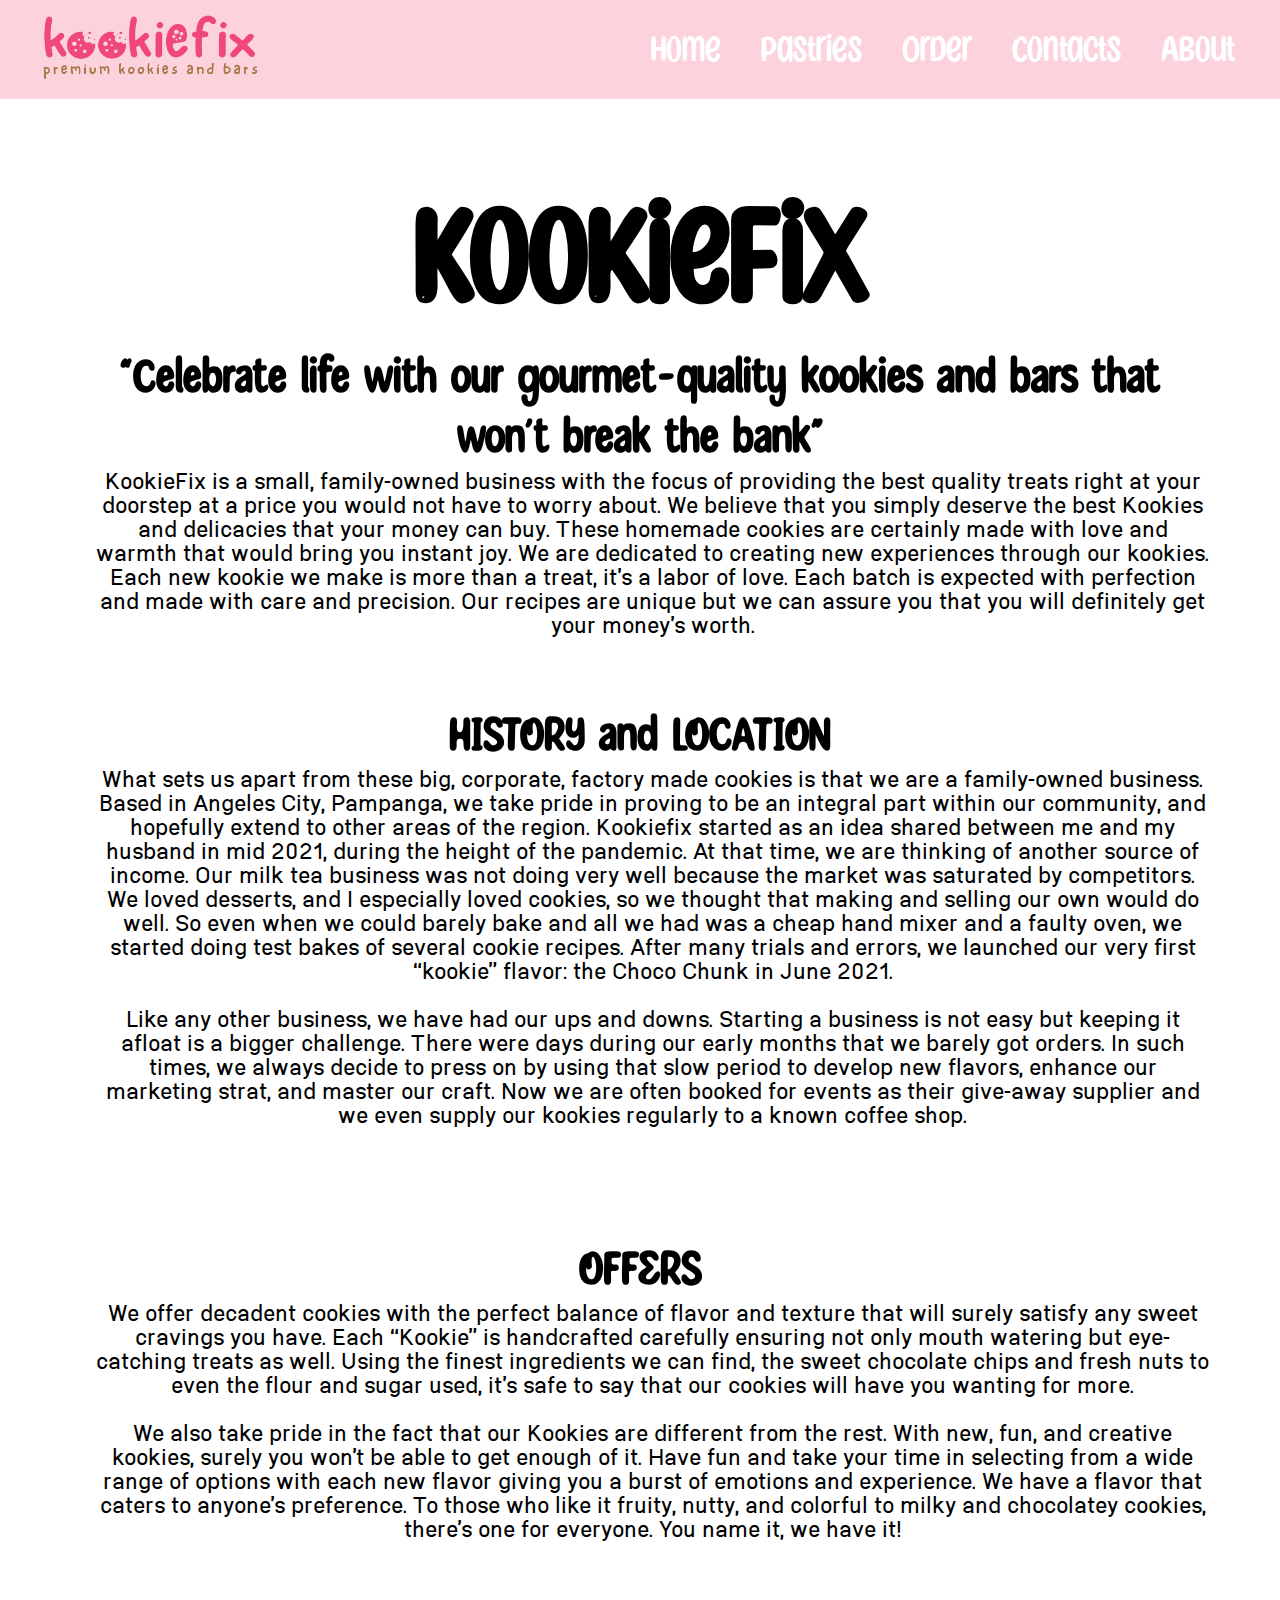
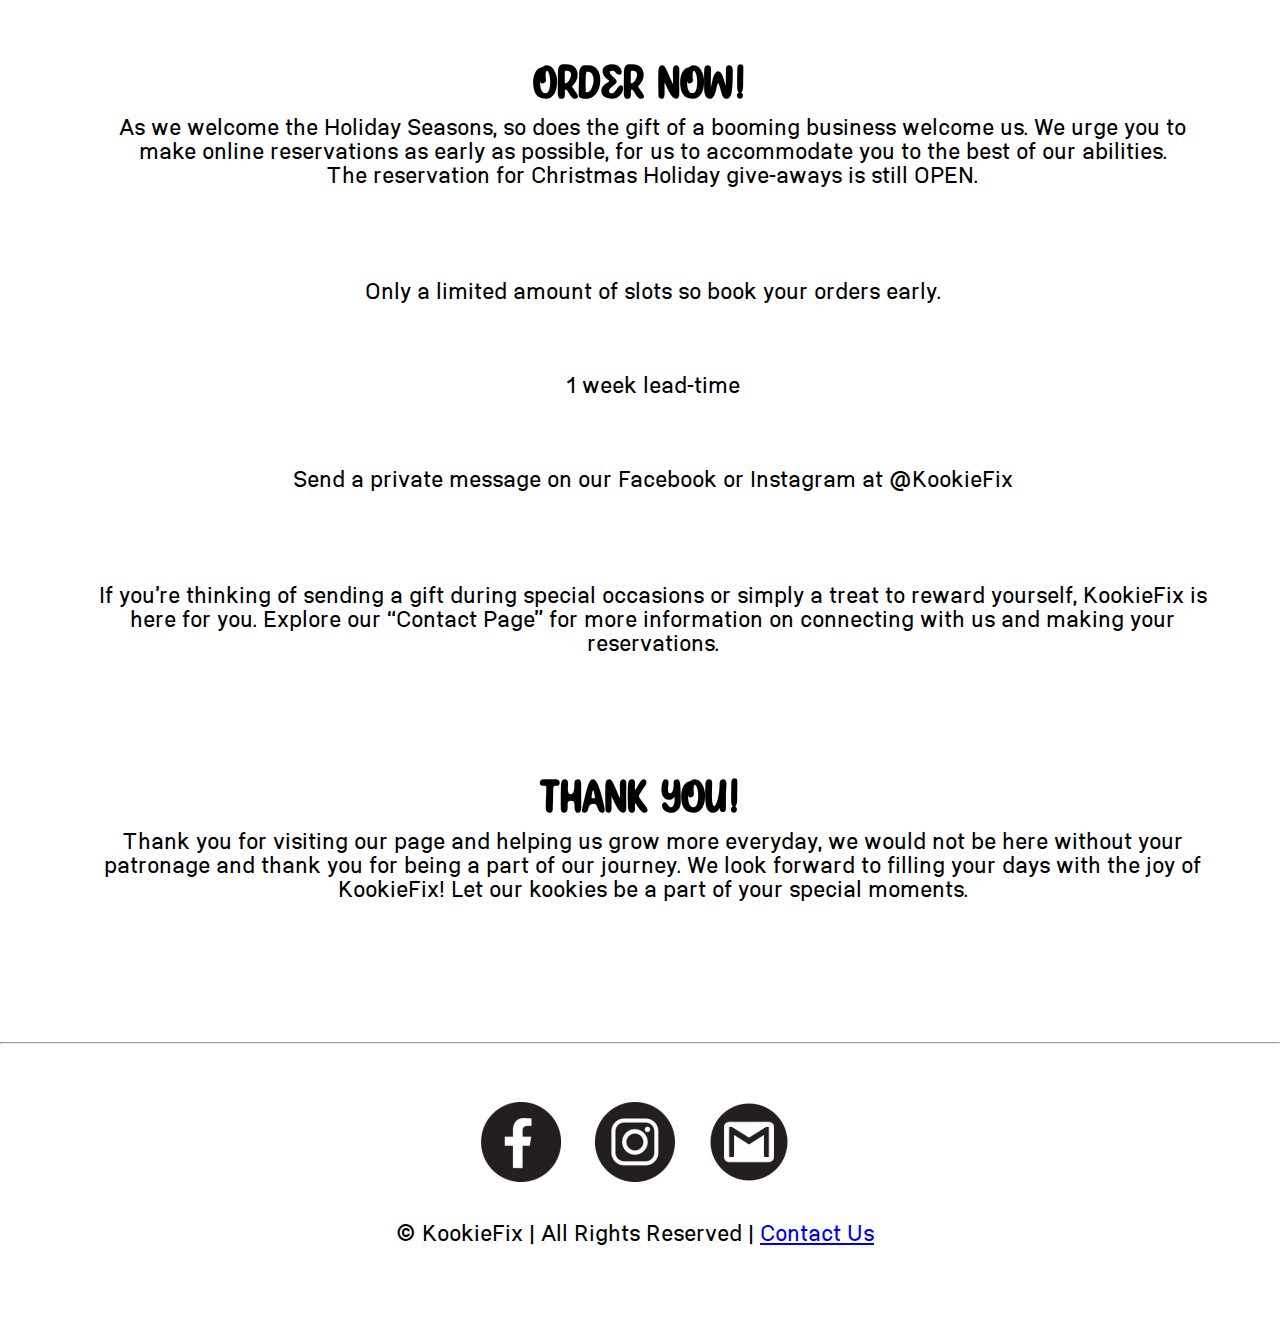
<file: About Page.html>
<!DOCTYPE html>
<html lang="en">

<head>
  <meta http-equiv="Content-Type" content="text/html; charset=UTF-8">
  <meta name="viewport" content="width=device-width, initial-scale=1.0">

  <title> About Us </title>

  <head>
    <style>
      body,
      h1,
      h2,
      p,
      ul,
      li,
      form {
        margin: 0;
        padding: 0;
        color: black;
      }

      h1 {
        text-align: center;
        color: black;
        font-family: 'Sunny-Spells', sans-serif;
        font-size: 150px;
        margin: 0;
        padding: 0;
      }

      h2 {
        text-align: center;
        color: black;
        font-family: 'Summary-Notes', sans-serif;
        font-size: 50px;
      }

      br {
        background-color: #fff;
        color: #fff;
      }

      .container {
        margin: 0px;
        background-color: #fff;
        color: #fff;
        font-size: larger;
        padding: 70px;
      }

      @font-face {
        font-family: 'Summary-Notes';
        src: url(summary-notes-font.woff);
      }

      @font-face {
        font-family: 'Aftetir';
        src: url(aftetir.woff);
      }


      p {
        font-size: 25px;
        margin-left: 25px;
        font-family: 'Aftetir', sans-serif;
        color: black;
        text-align: center;
        padding-bottom: 70px;
      }

      hr {
        margin: 0;
        padding: 0;
      }

      @font-face {
        font-family: 'Sunny-Spells';
        src: url('sunny-spells-font.woff');
      }

      header {
        background-color: #fcd2dd;
        color: #fff;
        padding: 15px;
        display: flex;
        justify-content: space-between;
        align-items: center;
      }

      .logo img {
        margin-right: 20px;
        height: 65px;
        width: 270px;
      }

      nav ul {
        list-style: none;
        display: flex;
        font-family: 'Sunny-Spells', sans-serif;
        font-size: 40px;
      }

      nav {
        background-color: #fcd2dd;
        padding: 10px;
      }

      nav a {
        color: white;
        text-decoration: none;
        padding: 10px;
        margin: 0 10px;
        border-bottom: 2px solid transparent;
        transition: border-bottom 0.2s ease;
      }

      nav a:hover {
        border-bottom: 4px solid #F33A6A;
      }

      nav ul {
        list-style: none;
        margin: 0;
        padding: 0;
        display: flex;
      }

      nav li {
        position: relative;
      }

      nav ul li:hover>ul {
        display: inherit;
      }

      nav ul ul li {
        width: 200px;
        float: none;
        display: list-item;
        position: relative;
      }

      footer {
        text-align: center;
        font-family: 'Summary-Notes', sans-serif;
        font-size: 30px;
      }

      footer p {
        margin: 20px;
      }

      footer a img {
        width: 80px;
        height: auto;
        margin-top: 50px;
        padding: 8px;
      }

      footer a {
        display: inline-block;
        margin-right: 10px;
      }

      footer p {
        color: black;
      }
    </style>

  <body>
    <header>
      <div class="logo"><a href="index.html"><img src="KookieFix_Logo.png" alt="KookieFix Logo"></a></div>
      <nav>
          <ul>
            <li><a href="index.html"> Home </a></li>
            <li><a href="Product Page.html"> Pastries </a></li>
            <li><a href="#"> Order </a></li>
            <li><a href="Contact Page.html"> Contacts </a></li>
            <li><a href="About Page.html"> About </a></li>
          </ul>
        </nav>
  </header>


    <div class="container">

      <h1> KookieFix </h1>
      <h2> “Celebrate life with our gourmet-quality kookies and bars that won’t break the bank” </h2>

      <p>
        KookieFix is a small, family-owned business with the focus of providing the best quality treats right at your
        doorstep at a price you would not have to worry about. We believe that you simply deserve the best Kookies and
        delicacies that your money can buy. These homemade cookies are certainly made with love and warmth that would
        bring you instant joy. We are dedicated to creating new experiences through our kookies. Each new kookie we make
        is more than a treat, it’s a labor of love. Each batch is expected with perfection and made with care and
        precision. Our recipes are unique but we can assure you that you will definitely get your money’s worth.
      </p>

      <h2> HISTORY and LOCATION </h2>

      <p>
        What sets us apart from these big, corporate, factory made cookies is that we are a family-owned business. Based
        in Angeles City, Pampanga, we take pride in proving to be an integral part within our community, and hopefully
        extend to other areas of the region. Kookiefix started as an idea shared between me and my husband in mid 2021,
        during the height of the pandemic. At that time, we are thinking of another source of income. Our milk tea
        business was not doing very well because the market was saturated by competitors. We loved desserts, and I
        especially loved cookies, so we thought that making and selling our own would do well. So even when we could
        barely bake and all we had was a cheap hand mixer and a faulty oven, we started doing test bakes of several
        cookie recipes. After many trials and errors, we launched our very first “kookie” flavor: the Choco Chunk in
        June 2021.
        <br><br>
        Like any other business, we have had our ups and downs. Starting a business is not easy but keeping it afloat is
        a bigger challenge. There were days during our early months that we barely got orders. In such times, we always
        decide to press on by using that slow period to develop new flavors, enhance our marketing strat, and master our
        craft. Now we are often booked for events as their give-away supplier and we even supply our kookies regularly
        to a known coffee shop.
      </p>

      <br><br>

      <h2> OFFERS </h2>

      <p>
        We offer decadent cookies with the perfect balance of flavor and texture that will surely satisfy any sweet
        cravings you have. Each “Kookie” is handcrafted carefully ensuring not only mouth watering but eye-catching
        treats as well. Using the finest ingredients we can find, the sweet chocolate chips and fresh nuts to even the
        flour and sugar used, it’s safe to say that our cookies will have you wanting for more.
        <br><br>
        We also take pride in the fact that our Kookies are different from the rest. With new, fun, and creative
        kookies, surely you won’t be able to get enough of it. Have fun and take your time in selecting from a wide
        range of options with each new flavor giving you a burst of emotions and experience. We have a flavor that
        caters to anyone’s preference. To those who like it fruity, nutty, and colorful to milky and chocolatey cookies,
        there’s one for everyone. You name it, we have it!
      </p>

      <br><br>

      <h2> ORDER NOW! </h2>

      <p>
        As we welcome the Holiday Seasons, so does the gift of a booming business welcome us. We urge you to make online
        reservations as early as possible, for us to accommodate you to the best of our abilities.
        <br>The reservation for Christmas Holiday give-aways is still OPEN.
      </p>

      <br>
      <p> Only a limited amount of slots so book your orders early.</p>
      <p> 1 week lead-time </p>
      <p> Send a private message on our Facebook or Instagram at @KookieFix </p>
      <br>

      <p>
        If you’re thinking of sending a gift during special occasions or simply a treat to reward yourself, KookieFix is
        here for you. Explore our “Contact Page” for more information on connecting with us and making your
        reservations.
      </p>

      <br><br>

      <h2> THANK YOU! </h2>

      <p>
        Thank you for visiting our page and helping us grow more everyday, we would not be here without your patronage
        and thank you for being a part of our journey. We look forward to filling your days with the joy of KookieFix!
        Let our kookies be a part of your special moments.
      </p>

    </div>

    <hr>

    <footer>
      <a href="https://www.facebook.com/kookiefix"><img src="facebook-logo.png" alt="Facebook"></a>
      <a href="https://www.instagram.com/kookiefix?igshid=OGQ5ZDc2ODk2ZA=="><img src="instagram-logo.png"
          alt="Instagram"></a>
      <a href="mailto:kookiefix.pamp@gmail.com"><img src="gmail-logo.png" alt="Gmail"></a>
      <p> © KookieFix | All Rights Reserved | <a href="#"> Contact Us </a></p>
    </footer>

  </body>

</html>
</file>
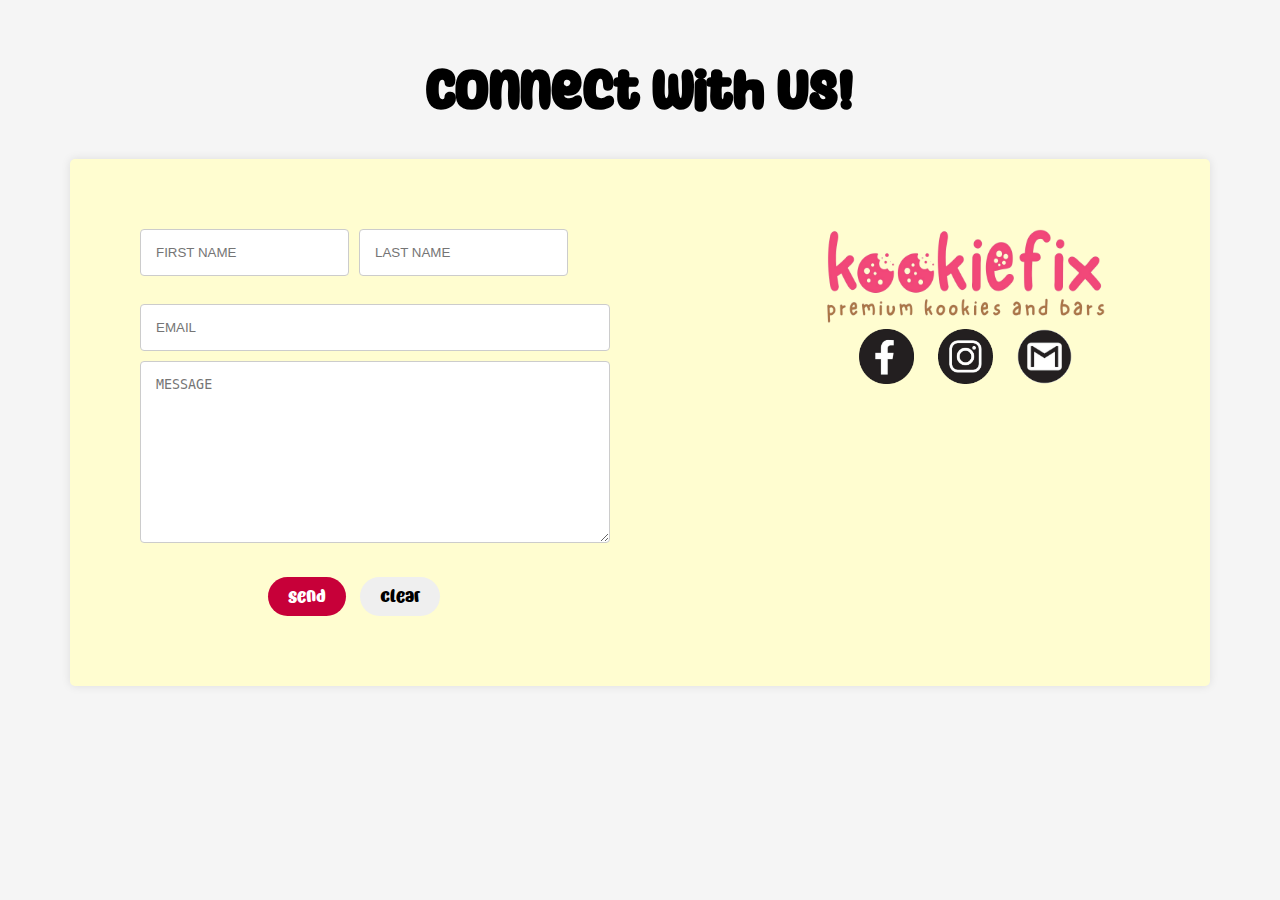
<file: Contact Page.html>
<!DOCTYPE html>
<html lang="en">

<head>
  <meta charset="UTF-8">
  <title> Connect With Us </title>
  <style>

   @font-face {
      font-family: 'Motley-Forces';
      src: url('motley-forces-font.woff');
    }
    
    @font-face {
      font-family: 'Yeasty-Flavors';
      src: url('yeasty-flavors.woff');
    }

    body {
      margin: 0;
      padding: 20px;
      background-color: #f5f5f5; 
    }

    @font-face {
  font-family: 'Sunny-Spells';
  src: url('sunny-spells-font.woff');
}
    .container {
      max-width: 1000px;
      margin: 0 auto;
      background-color: #FFFDD0; 
      padding: 70px;
      border-radius: 5px;
      box-shadow: 0 0 10px rgba(0, 0, 0, 0.1);
      display: flex;
      justify-content: space-between; 
      align-items: flex-start; 
    }

    input[type="text"],
    input[type="email"],
    textarea {
      width: calc(50% - 10px);
      padding: 15px;
      margin-bottom: 10px;
      border: 1px solid #ccc;
      border-radius: 4px;
      resize: vertical;
      display: inline-block;
    }

    input[type="email"] {
      width: 100%;
    }

    textarea {
      width: 100%;
      height: 150px;
    }

    .name-inputs {
      display: flex;
    }

    .name-inputs input {
      margin-right: 10px;
    }

    .actions {
      text-align: center;
      margin-top: 20px;
    }

    .actions button {
      padding: 10px 20px;
      border: none;
      border-radius: 50px; 
      cursor: pointer;
      margin-right: 10px;
      font-size: 16px;
      outline: none; 
    }

    .send-btn {
      background-color: #C70039; 
      color: #fff;
      font-family: 'Yeasty-Flavors', sans-serif;
    }

    .clear-btn {
      border-color:  #850429; 
      color: #000000;
      border: 2px solid #e2dedf;
      font-family: 'Yeasty-Flavors', sans-serif;
    }

    .outside-header {
      text-align: center;
      margin-bottom: 20px;
      font-family: 'Motley-Forces', sans-serif;
      
    }

    .logo-img {
      height: 95px;
      width: 350px;
      text-align: center; 
    }

    .social-media-icons {
      text-align: center; 
      margin-top: 1px; 
    }

    .social-media-icons img {
      width: 55px;
      margin: 0 10px; 
    }
  </style>
</head>

<body>

  <div class="outside-header">
    <h1 style="font-size: 55px;"> Connect With Us! </h1>
  </div>

  <div class="container">
    <div class="contact-details">
      <form id="contactForm">
        <div class="name-inputs">
          <input type="text" id="firstName" placeholder="FIRST NAME">
          <input type="text" id="lastName" placeholder="LAST NAME">
        </div>

        <br>

        <input type="email" id="email" placeholder="EMAIL">
        
        <br>

        <textarea id="message" placeholder="MESSAGE"></textarea>
        <div class="actions">
          <button class="send-btn" type="submit" onclick="send(event)"> Send </button>
          <button class="clear-btn" type="button" onclick="clear()"> Clear </button>
        </div>
      </form>
    </div>

    <div class="logo">
      <a href="index.html"><img class="logo-img" src="KookieFix_Logo.png" alt="KookieFix"></a>
      <div class="social-media-icons">
        <a href="https://www.facebook.com/kookiefix"><img src="fb2.png" alt="Social Media Icon 3"></a>
        <a href="https://www.instagram.com/kookiefix?igshid=OGQ5ZDc2ODk2ZA=="><img src="intsa2.png" alt="Social Media Icon 1"></a>
        <a href="mailto:kookiefix.pamp@gmail.com"><img src="gmail-logo.png" alt="Social Media Icon 2"></a>
      </div>
      </div>
    </div>

  <script>
    function clear() {
      document.getElementById("contactForm").reset();
    }

    function send(event) {
      event.preventDefault(); 

      
      
      alert('Form submitted!');

      clear(); 
    }
  </script>

</body>

</html>
</file>
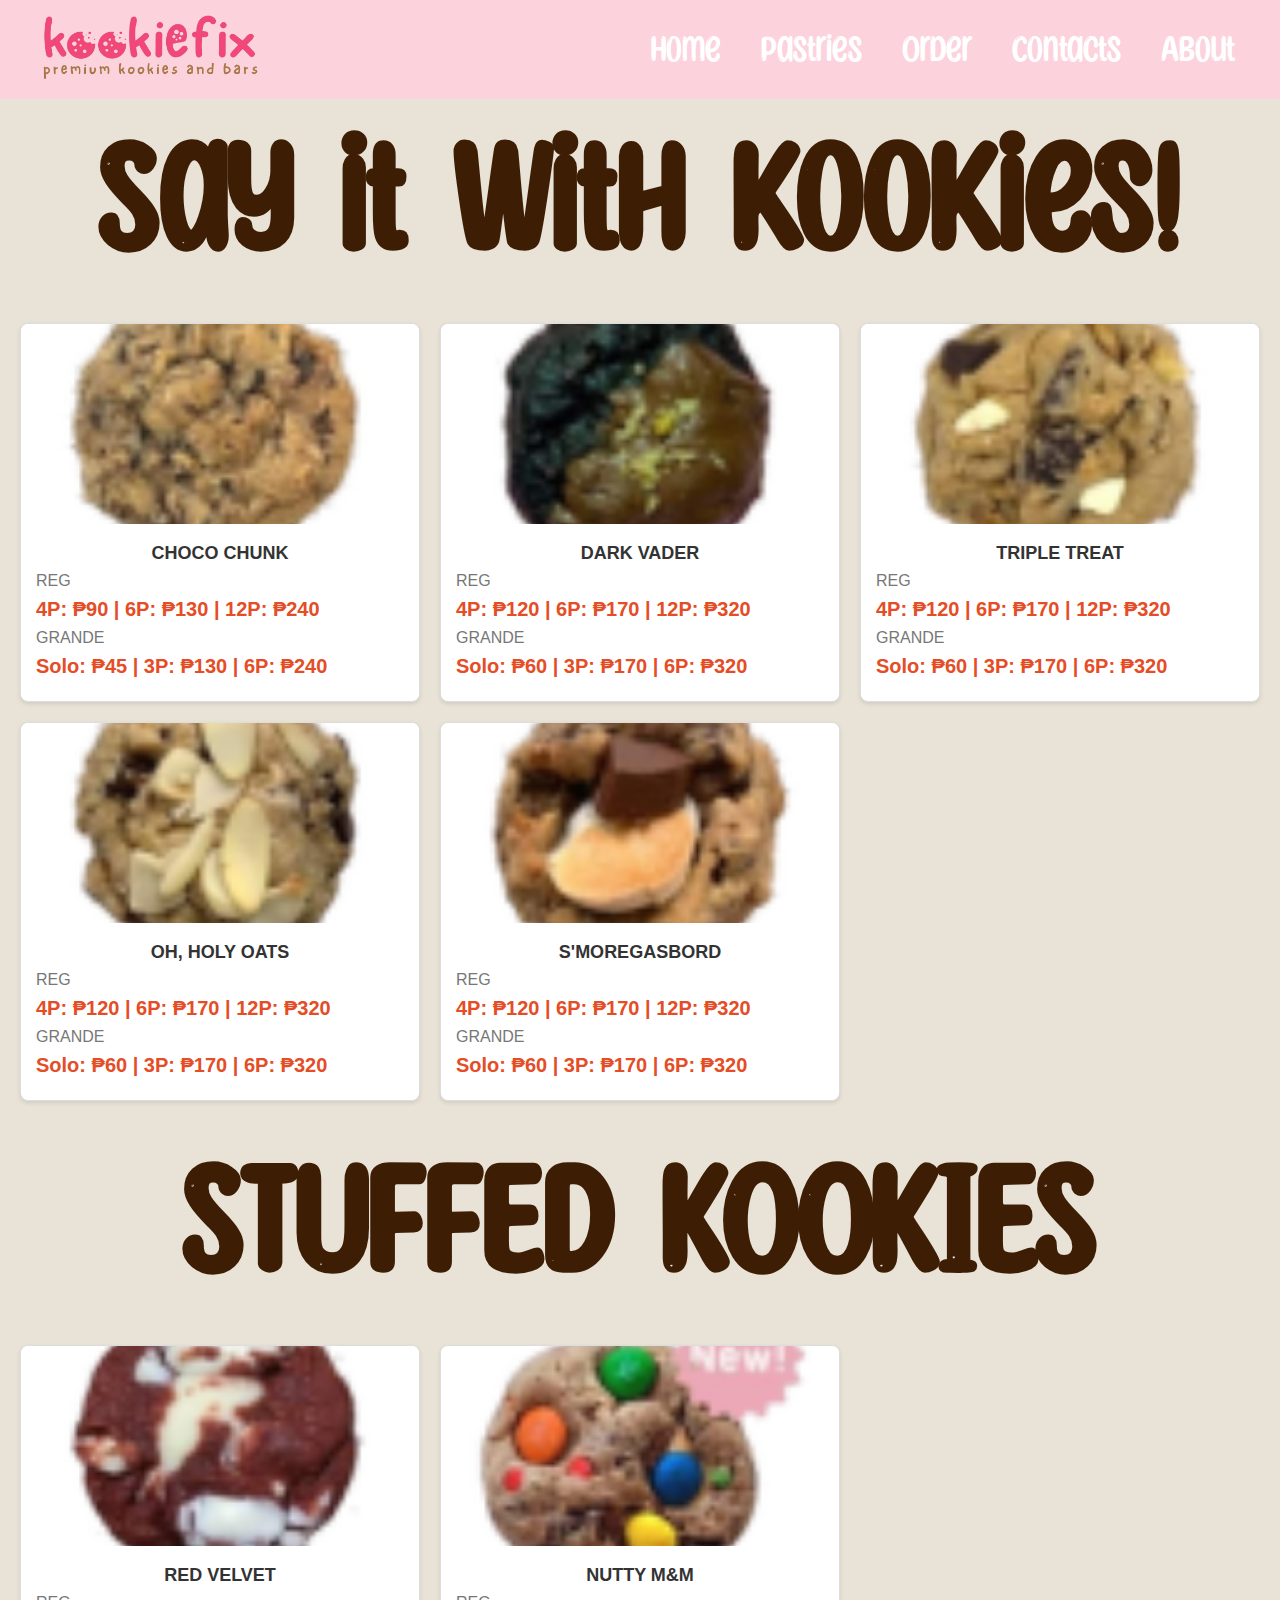
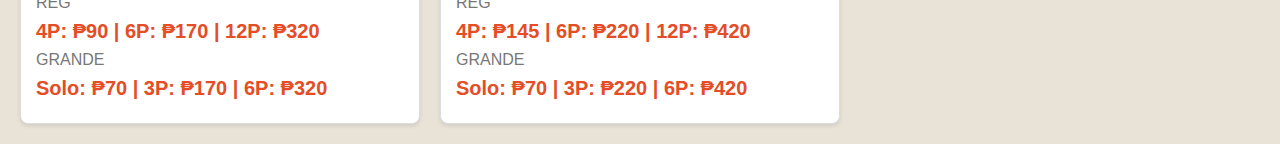
<file: Product Page.html>
<!DOCTYPE html>
<html lang="en">
<head>
    <meta charset="UTF-8">
    <meta name="viewport" content="width=device-width, initial-scale=1.0">
    <title>Product Page</title>
    <style>
        body, h1, h2, p, ul, li, form {
  margin: 0;
  padding: 0;
}

@font-face {
  font-family: 'Sunny-Spells';
  src: url('sunny-spells-font.woff');
}

header {
  background-color: #fcd2dd;
  color: #fff;
  padding: 15px;
  display: flex;
  justify-content: space-between;
  align-items: center;
}

.logo img{
  margin-right: 20px;
  height: 65px;
  width: 270px;
}

nav ul {
  list-style: none;
  display: flex;
    font-family: 'Sunny-Spells', sans-serif;
  font-size: 40px;
}

nav {
  background-color: #fcd2dd;
  padding: 10px;
}

nav a {
  color: white;
  text-decoration: none;
  padding: 10px;
  margin: 0 10px;
  border-bottom: 2px solid transparent; 
  transition: border-bottom 0.2s ease;
}

nav a:hover {
  border-bottom: 4px solid #F33A6A;
}

nav ul {
  list-style: none;
  margin: 0;
  padding: 0;
  display: flex;
}

nav li {
  position: relative;
}

nav ul li:hover > ul {
  display: inherit;
}

nav ul ul li {
  width: 200px;
  float: none;
  display: list-item;
  position: relative;
}

body {
            font-family: Arial, sans-serif;
            margin: 0;
            padding: 0;
            background-color: #e9e2d7;
        }

        @font-face {
  font-family: 'Sunny-Spells';
  src: url('sunny-spells-font.woff');
}
h1{
    font-family: 'Sunny-Spells';
    text-align: center;
    font-size: 170px;
    color: #3d1d03;
}

        #product-container {
            display: grid;
            grid-template-columns: repeat(auto-fill, minmax(300px, 1fr));
            gap: 20px;
            padding: 20px;
            box-sizing: border-box;
        }

        .product-card {
            border: 1px solid #ddd;
            border-radius: 8px;
            overflow: hidden;
            background-color: #fff;
            box-shadow: 0 2px 4px rgba(0, 0, 0, 0.1);
        }

        .product-image {
            width: 100%;
            height: 200px;
            object-fit: cover;
        }

        .product-details {
            padding: 15px;
        }

        h3 {
            text-align: center;
            margin: 0;
            font-size: 18px;
            color: #333;
        }

        p {
            margin: 8px 0;
            font-size: 16px;
            color: #777;
        }

        .price {
            font-size: 20px;
            font-weight: bold;
            color: #e44d26;
        }
    </style>
</head>

<body>

  <header>
    <div class="logo"><a href="index.html"><img src="KookieFix_Logo.png" alt="KookieFix Logo"></a></div>
    <nav>
        <ul>
          <li><a href="index.html"> Home </a></li>
          <li><a href="Product Page.html"> Pastries </a></li>
          <li><a href="#"> Order </a></li>
          <li><a href="Contact Page.html"> Contacts </a></li>
          <li><a href="About Page.html"> About </a></li>
        </ul>
      </nav>
</header>

    <h1> Say it with kookies! </h1>

    <div id="product-container">
        <!-- Product 1 -->
        <div class="product-card">
            <img class="product-image" src="kookie-1.png" alt="Product 1">
            <div class="product-details">
                <h3> CHOCO CHUNK </h3>
                <p>REG</p>
                <p class="price">4P: ₱90  |  6P: ₱130  |  12P: ₱240 </p>
                <p>GRANDE</p>
                <p class="price">Solo: ₱45  |  3P: ₱130  |  6P: ₱240 </p>
            </div>
        </div>

        <!-- Product 2 -->
        <div class="product-card">
            <img class="product-image" src="kookie-2.png" alt="Product 2">
            <div class="product-details">
                <h3> DARK VADER </h3>
                <p> REG </p>
                <p class="price">4P: ₱120  |  6P: ₱170  |  12P: ₱320 </p>
                <p>GRANDE</p>
                <p class="price">Solo: ₱60  |  3P: ₱170  |  6P: ₱320 </p>
            </div>
        </div>

        <!-- Product 3 -->
        <div class="product-card">
            <img class="product-image" src="kookie-4.png" alt="Product 3">
            <div class="product-details">
                <h3> TRIPLE TREAT </h3>
                <p> REG </p>
                <p class="price">4P: ₱120  |  6P: ₱170  |  12P: ₱320 </p>
                <p>GRANDE</p>
                <p class="price">Solo: ₱60  |  3P: ₱170  |  6P: ₱320 </p>
            </div>
        </div>

        <!-- Product 2 -->
        <div class="product-card">
            <img class="product-image" src="kookie-5.png" alt="Product 4">
            <div class="product-details">
                <h3> OH, HOLY OATS </h3>
                <p> REG </p>
                <p class="price">4P: ₱120  |  6P: ₱170  |  12P: ₱320 </p>
                <p>GRANDE</p>
                <p class="price">Solo: ₱60  |  3P: ₱170  |  6P: ₱320 </p>
            </div>
        </div>

        <!-- Product 3 -->
        <div class="product-card">
            <img class="product-image" src="kookie-3.png" alt="Product 5">
            <div class="product-details">
                <h3> S'MOREGASBORD </h3>
                <p> REG </p>
                <p class="price">4P: ₱120  |  6P: ₱170  |  12P: ₱320 </p>
                <p>GRANDE</p>
                <p class="price">Solo: ₱60  |  3P: ₱170  |  6P: ₱320 </p>
            </div>
        </div>
        </div>


    <h1> STUFFED KOOKIES </h1>

    <div id="product-container">
        <!-- Product 3 -->
        <div class="product-card">
            <img class="product-image" src="kookie-6.png" alt="Product 6">
            <div class="product-details">
                <h3> RED VELVET </h3>
                <p> REG </p>
                <p class="price">4P: ₱90  |  6P: ₱170  |  12P: ₱320 </p>
                <p>GRANDE</p>
                <p class="price">Solo: ₱70  |  3P: ₱170  |  6P: ₱320 </p>
            </div>
        </div>

        <!-- Product 3 -->
        <div class="product-card">
            <img class="product-image" src="kookie-7.png" alt="Product 7">
            <div class="product-details">
                <h3> NUTTY M&M </h3>
                <p> REG </p>
                <p class="price">4P: ₱145  |  6P: ₱220  |  12P: ₱420 </p>
                <p>GRANDE</p>
                <p class="price">Solo: ₱70  |  3P: ₱220  |  6P: ₱420 </p>
            </div>
        </div>
    </div>

</body>
</html>
</file>
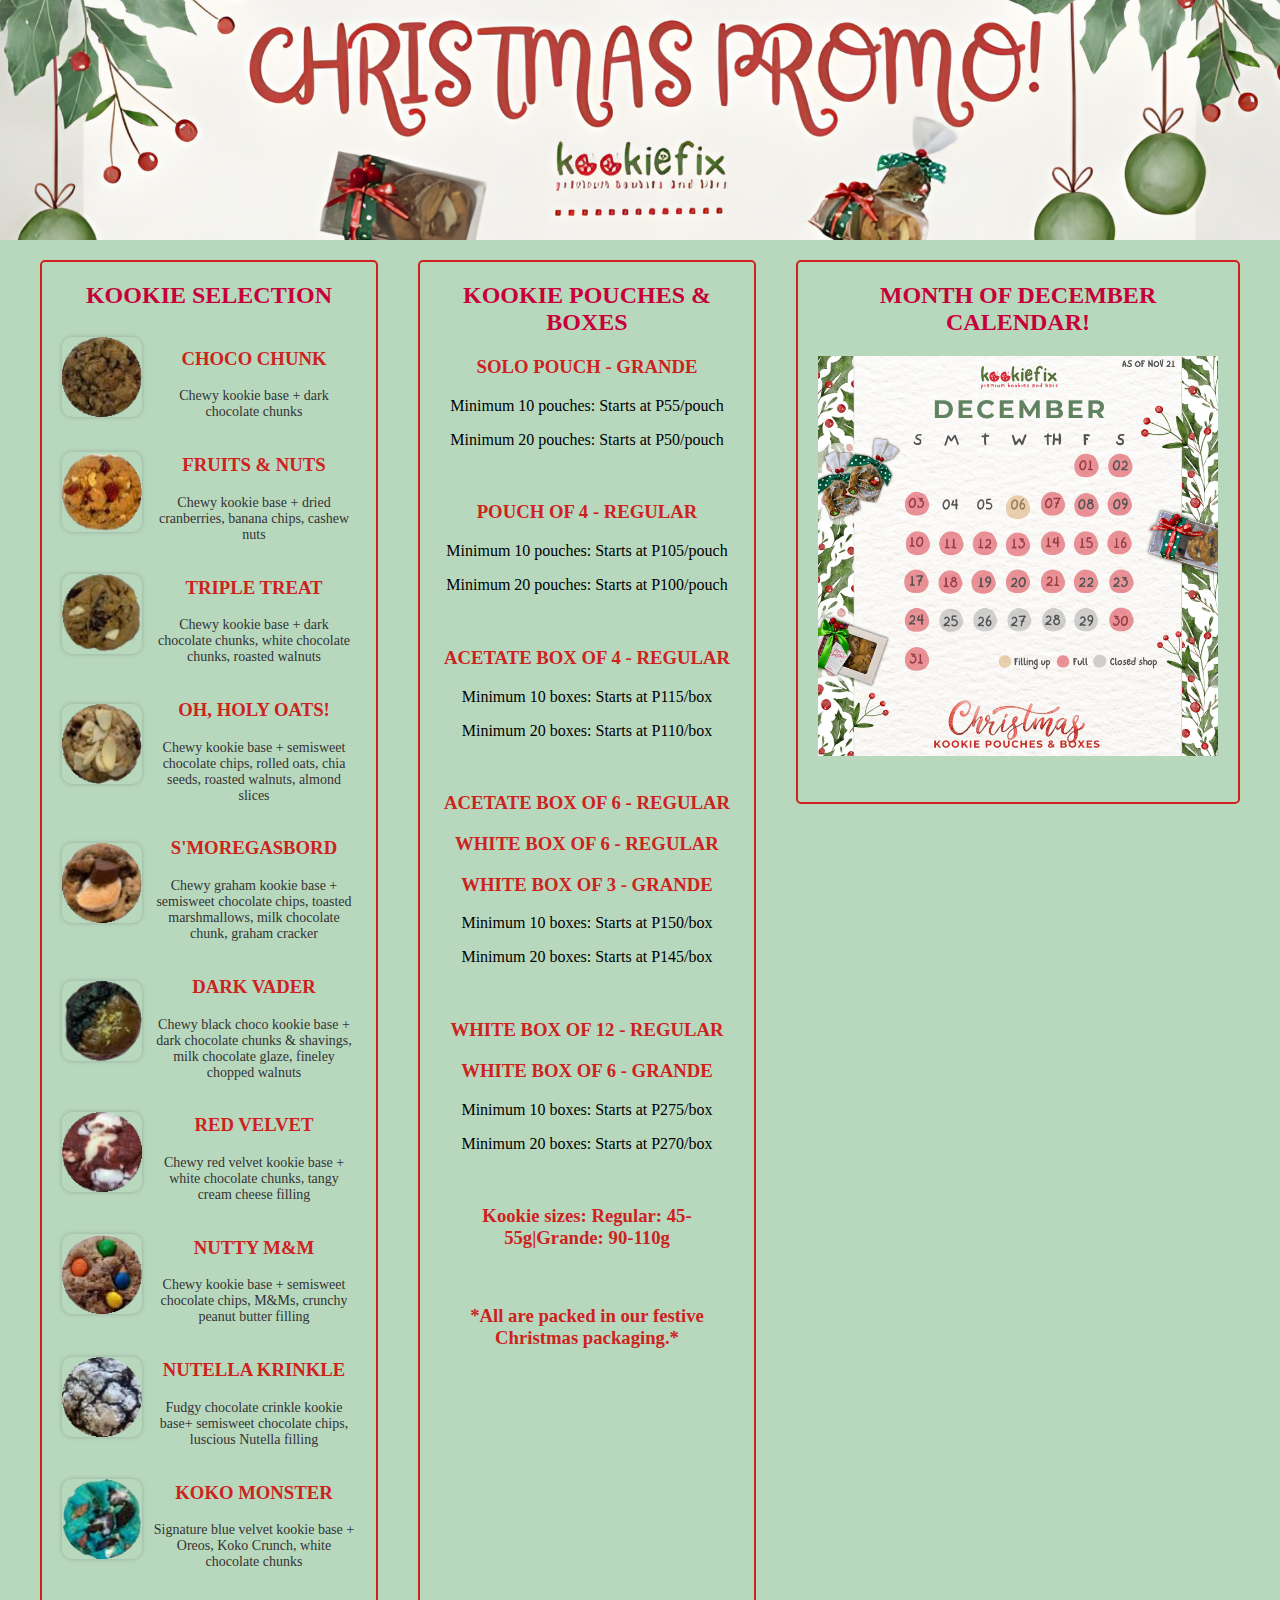
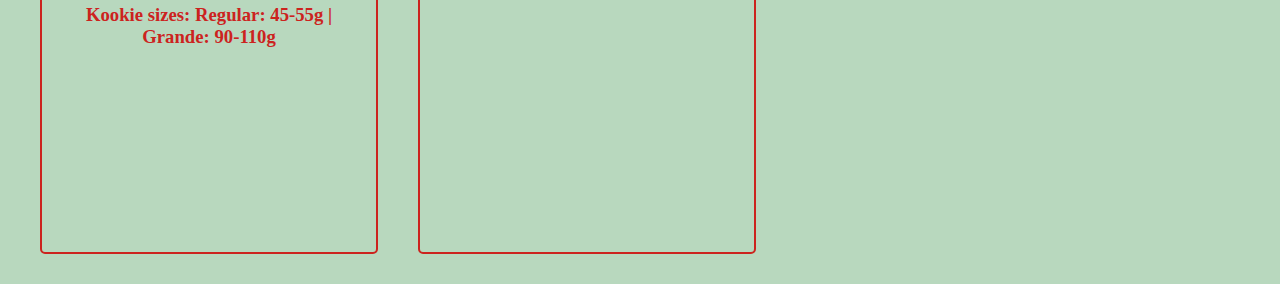
<file: Promo Page.html>
<!DOCTYPE html>
<html lang="en">

<head>
  <meta charset="UTF-8">
  <title> Christmas Kookie Pouches and Boxes</title>


  
  <style>
    
    h3 {color: #CC231E;}

.snowflake {
  color: #fff;
  font-size: 1em;
  font-family: Arial, sans-serif;
  text-shadow: 0 0 5px #000;
}
 
.snowflake,.snowflake .inner{animation-iteration-count:infinite;animation-play-state:running}@keyframes snowflakes-fall{0%{transform:translateY(0)}100%{transform:translateY(110vh)}}@keyframes snowflakes-shake{0%,100%{transform:translateX(0)}50%{transform:translateX(80px)}}.snowflake{position:fixed;top:-10%;z-index:9999;-webkit-user-select:none;user-select:none;cursor:default;animation-name:snowflakes-shake;animation-duration:3s;animation-timing-function:ease-in-out}.snowflake .inner{animation-duration:10s;animation-name:snowflakes-fall;animation-timing-function:linear}.snowflake:nth-of-type(0){left:1%;animation-delay:0s}.snowflake:nth-of-type(0) .inner{animation-delay:0s}.snowflake:first-of-type{left:10%;animation-delay:1s}.snowflake:first-of-type .inner,.snowflake:nth-of-type(8) .inner{animation-delay:1s}.snowflake:nth-of-type(2){left:20%;animation-delay:.5s}.snowflake:nth-of-type(2) .inner,.snowflake:nth-of-type(6) .inner{animation-delay:6s}.snowflake:nth-of-type(3){left:30%;animation-delay:2s}.snowflake:nth-of-type(11) .inner,.snowflake:nth-of-type(3) .inner{animation-delay:4s}.snowflake:nth-of-type(4){left:40%;animation-delay:2s}.snowflake:nth-of-type(10) .inner,.snowflake:nth-of-type(4) .inner{animation-delay:2s}.snowflake:nth-of-type(5){left:50%;animation-delay:3s}.snowflake:nth-of-type(5) .inner{animation-delay:8s}.snowflake:nth-of-type(6){left:60%;animation-delay:2s}.snowflake:nth-of-type(7){left:70%;animation-delay:1s}.snowflake:nth-of-type(7) .inner{animation-delay:2.5s}.snowflake:nth-of-type(8){left:80%;animation-delay:0s}.snowflake:nth-of-type(9){left:90%;animation-delay:1.5s}.snowflake:nth-of-type(9) .inner{animation-delay:3s}.snowflake:nth-of-type(10){left:25%;animation-delay:0s}.snowflake:nth-of-type(11){left:65%;animation-delay:2.5s}

    body {
      font-family: Arial, sans-serif;
      margin: 0;
      padding: 0;
      background-color: #B8D8BE;
    }

    header {
        background-image: url("header.jpg");
        background-size: cover;
        background-position: center; 
        display: flex;
        height: 200px; 
        padding: 20px;
    }

    .container {
      max-width: 1450px;
      margin: 0 auto;
      padding: 20px;
      display: flex;
      justify-content: space-around;
      align-items: flex-start; /* Align items to the top */
    }

    .frame {
      width: 400px; /* Adjusted width to 350px */
      height: 1550px; /* Adjusted height to auto */
      border: 2px solid #C70039;
      border-radius: 5px;
      text-align: center;
      padding: 20px;
      font-family: cursive;
      margin-bottom: 10px; /* Added margin at the bottom for spacing */
      margin-left: 20px; /* Added left margin to separate frames */
      margin-right: 20px;
    }

    .frame:nth-child(1) {
      border-color: #CC231E; /* Red color for the first frame */
      background-color: #B8D8BE;
      color: #CC231E;
    }

    .frame:nth-child(2) {
      border-color: #CC231E; /* Green color for the second frame */
      background-color: #B8D8BE;
      color: black;
    }

    .frame:nth-child(3) {
      border-color: #CC231E; /* Green color for the second frame */
      background-color: #B8D8BE;
      color: #000;
      height: 500px;
    }

    .frame h2 {
      margin-top: 0;
      font-size: 24px;
      color: #C70039;
    }

    .cookie {
      display: flex;
      align-items: center;
      margin-bottom: 10px; /* Added margin at the bottom for spacing */
    }

    .cookie img {
      width: 80px; /* Adjusted the image size */
      height: 80px; /* Adjusted the image size */
      border-radius: 10px;
      box-shadow: 0 0 5px rgba(0, 0, 0, 0.2);
      margin-right: 10px; /* Added margin between image and text */
    }

    .cookie p {
      font-size: 14px;
      margin: 5px 0; /* Adjusted margin */
      color: #333;
    }
  </style>
</head>

<body>

  <header></header>

  

  <div class="container">
    <div class="frame">
      <h2>KOOKIE SELECTION</h2>
      <div class="cookies">

        <div class="cookie">
          <img src="chunk.png" alt="Cookie 1">
          <div>
            <h3>CHOCO CHUNK</h3>
            <p>Chewy kookie base + dark chocolate chunks</p>
          </div>
        </div>

        <!-- Add similar structure for other cookies -->
        <div class="cookie">
          <img src="nuts.png" alt="Cookie 2">
          <div>
            <h3>FRUITS & NUTS</h3>
            <p>Chewy kookie base + dried cranberries, banana chips, cashew nuts</p>
          </div>
        </div>

        <div class="cookie">
            <img src="treat.png" alt="Cookie 2">
            <div>
              <h3>TRIPLE TREAT</h3>
              <p>Chewy kookie base + dark chocolate chunks,  white chocolate
                chunks, roasted walnuts
              </p>
            </div>
          </div>

          <div class="cookie">
            <img src="oats.png" alt="Cookie 2">
            <div>
              <h3>OH, HOLY OATS!</h3>
              <p>Chewy kookie base + semisweet chocolate chips, rolled oats,
                chia seeds, roasted walnuts, almond slices
              </p>
            </div>
          </div>


          <div class="cookie">
            <img src="smore.png" alt="Cookie 2">
            <div>
              <h3>S'MOREGASBORD</h3>
              <p>Chewy graham kookie base + semisweet chocolate chips,
                toasted marshmallows, milk chocolate chunk, graham cracker
              </p>
            </div>
          </div>



          <div class="cookie">
            <img src="dark.png" alt="Cookie 2">
            <div>
              <h3>DARK VADER</h3>
              <p>Chewy black choco kookie base + dark chocolate
                chunks & shavings, milk chocolate glaze, fineley chopped walnuts
              </p>
            </div>
          </div>



          <div class="cookie">
            <img src="velvet.png" alt="Cookie 2">
            <div>
              <h3>RED VELVET</h3>
              <p>Chewy red velvet kookie base + white chocolate chunks,
                tangy cream cheese filling
              </p>
            </div>
          </div>


          <div class="cookie">
            <img src="nutella.png" alt="Cookie 2">
            <div>
              <h3>NUTTY M&M</h3>
              <p>Chewy kookie base + semisweet chocolate chips,
                M&Ms, crunchy peanut butter filling
              </p>
            </div>
          </div>


          <div class="cookie">
            <img src="krinkle.png" alt="Cookie 2">
            <div>
              <h3>NUTELLA KRINKLE</h3>
              <p>Fudgy chocolate crinkle kookie base+
                semisweet chocolate chips, luscious Nutella 
                filling
              </p>
            </div>
          </div>


          <div class="cookie">
            <img src="koko.png" alt="Cookie 2">
            <div>
              <h3>KOKO MONSTER</h3>
              <p>Signature blue velvet kookie base +
                Oreos, Koko Crunch, white chocolate chunks
              </p>
            </div>
          </div>

          <div class="cookie">
            <div>
              
              <h3>Kookie sizes:
                 Regular: 45-55g | Grande: 90-110g
              </h3>
            </div>
          </div>





       
        
      </div>
    </div>
    <div class="frame">
        <h2>KOOKIE POUCHES & BOXES</h2>
        <div>
            <h3>SOLO POUCH - GRANDE</h3>
            <p>Minimum 10 pouches: Starts at P55/pouch</p>
            <p>Minimum 20 pouches: Starts at P50/pouch</p>   
          </div>

          <br> 

          <div>
            <h3>POUCH OF 4 - REGULAR</h3>
            <p>Minimum 10 pouches: Starts at P105/pouch</p>
            <p>Minimum 20 pouches: Starts at P100/pouch</p>   
          </div>

          <br> 


          <div>
            <h3>ACETATE BOX OF 4 - REGULAR</h3>
            <p>Minimum 10 boxes: Starts at P115/box</p>
            <p>Minimum 20 boxes: Starts at P110/box</p>   
          </div>

          <br> 


          <div>
            <h3>ACETATE BOX OF 6 - REGULAR</h3>
            <h3>WHITE BOX OF 6 - REGULAR</h3>
            <h3>WHITE BOX OF 3 - GRANDE</h3>
            <p>Minimum 10 boxes: Starts at P150/box</p>
            <p>Minimum 20 boxes: Starts at P145/box</p>   
          </div>

          <br> 

          <div>
            <h3>WHITE BOX OF 12 - REGULAR</h3>
            <h3>WHITE BOX OF 6 - GRANDE</h3>
            <p>Minimum 10 boxes: Starts at P275/box</p>
            <p>Minimum 20 boxes: Starts at P270/box</p>   
          </div>
          <br> 

          <div>
            <h3>Kookie sizes: Regular: 45-55g|Grande: 90-110g</h3>
          </div>

          <br> 

          <div>
            <h3>*All are packed in our festive Christmas packaging.*</h3>
          </div>






          
          
    </div>
    <div class="frame">
        <h2>MONTH OF DECEMBER CALENDAR!</h2>
      <img src="calendar.jpg" alt="Calendar Image" style="width: 400px; height: 400px;">
      
    </div>
  </div>




<div class="snowflakes" aria-hidden="true">
  <div class="snowflake">
    <div class="inner">❅</div>
  </div>
  <div class="snowflake">
    <div class="inner">❅</div>
  </div>
  <div class="snowflake">
    <div class="inner">❅</div>
  </div>
  <div class="snowflake">
    <div class="inner">❅</div>
  </div>
  <div class="snowflake">
    <div class="inner">❅</div>
  </div>
  <div class="snowflake">
    <div class="inner">❅</div>
  </div>
  <div class="snowflake">
    <div class="inner">❅</div>
  </div>
  <div class="snowflake">
    <div class="inner">❅</div>
  </div>
  <div class="snowflake">
    <div class="inner">❅</div>
  </div>
  <div class="snowflake">
    <div class="inner">❅</div>
  </div>
  <div class="snowflake">
    <div class="inner">❅</div>
  </div>
  <div class="snowflake">
    <div class="inner">❅</div>
  </div>
</div>





</body>

</html>
</file>
